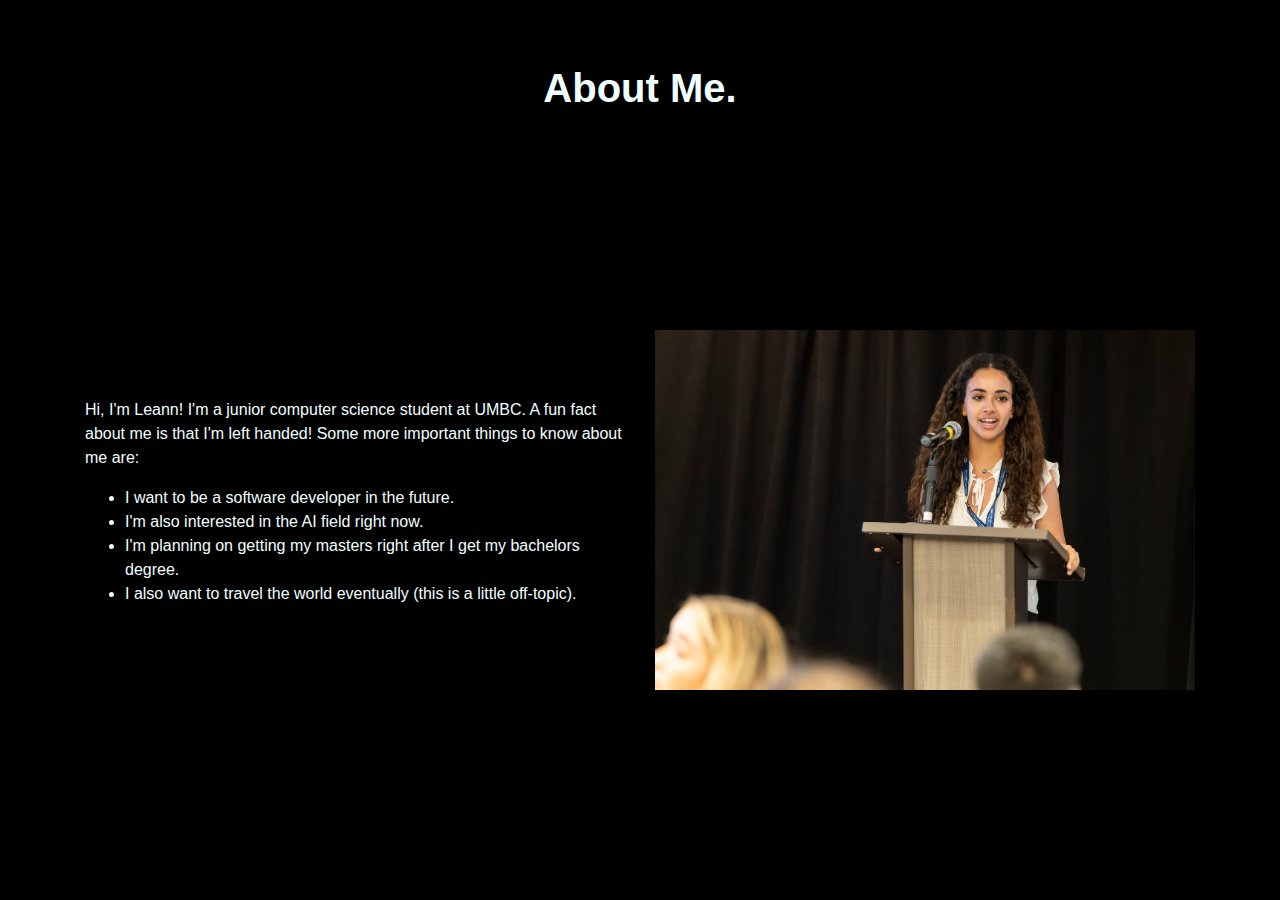
<file: about_me.html>
<!doctype html>
<head>
     <!-- Required meta tags -->
     <meta charset="utf-8">
     <meta name="viewport" content="width=device-width, initial-scale=1, shrink-to-fit=no">
 
     <!-- Bootstrap CSS -->
     <link rel="stylesheet" href="https://cdn.jsdelivr.net/npm/bootstrap@4.3.1/dist/css/bootstrap.min.css" integrity="sha384-ggOyR0iXCbMQv3Xipma34MD+dH/1fQ784/j6cY/iJTQUOhcWr7x9JvoRxT2MZw1T" crossorigin="anonymous">
    <title> About Me </title>
    <link rel="stylesheet" href="style.css">
</head>

<body>
    <div class="title">
      <h1> <b> About Me. </b> </h1>
    </div>

    <nav class="navbar navbar-expand-lg fixed-top navbar-light">
      <a class="navbar-brand" href="#">Ready to learn more about me? </a>
      <button class="navbar-toggler" type="button" data-toggle="collapse" data-target="#navbarNavAltMarkup" aria-controls="navbarNavAltMarkup" aria-expanded="false" aria-label="Toggle navigation">
        <span class="navbar-toggler-icon"></span>
      </button>
      <div class="collapse navbar-collapse" id="navbarNavAltMarkup">
        <div class="navbar-nav">
          <a class="nav-item nav-link" href="index.html">Home <span class="sr-only">(current)</span></a>
          <a class="nav-item nav-link active" href="about_me.html">About Me</a>
          <a class="nav-item nav-link" href="contact.html">Contact Me</a>
        </div>
      </div>
    </nav>
    <div class="container">
        <div class="row align-items-center">
          <div class="col-sm">
           
            <p>Hi, I'm Leann! I'm a junior computer science student at UMBC. A fun fact about me is that I'm left handed!
                Some more important things to know about me are:
            </p>
            <ul>
            <li> I want to be a software developer in the future. </li>
            <li> I'm also interested in the AI field right now. </li>
            <li> I'm planning on getting my masters right after I get my bachelors degree. </li>
            <li> I also want to travel the world eventually (this is a little off-topic). </li>
            </ul>
          </div>
          <div class="col-sm">
            <img src="/me.jpg" class="img-fluid" alt="Responsive image">
          </div>
        </div>
      </div>
    

    
</body>
</html>
</file>
<file: style.css>
body {
    background-color:#000001;
    margin: 0;
    display: flex;
    flex-direction: column;
    justify-content: center;
    align-items: center;
    height: 100vh;
 
}
.title {
    display: flex;
    flex-direction: column; /* Stack items vertically */
    align-items: center; /* Center horizontally */
    color: azure;
    margin-top: 5%;
    
  }

.container {
    margin-bottom: auto;
    margin-top: auto;
    display: flex;
    flex-direction: column; /* Stack items vertically */
    align-items: center; /* Center horizontally */
    color: azure;
}

.menu a {
    flex-direction: row;
    padding: 10px;
}
</file>
